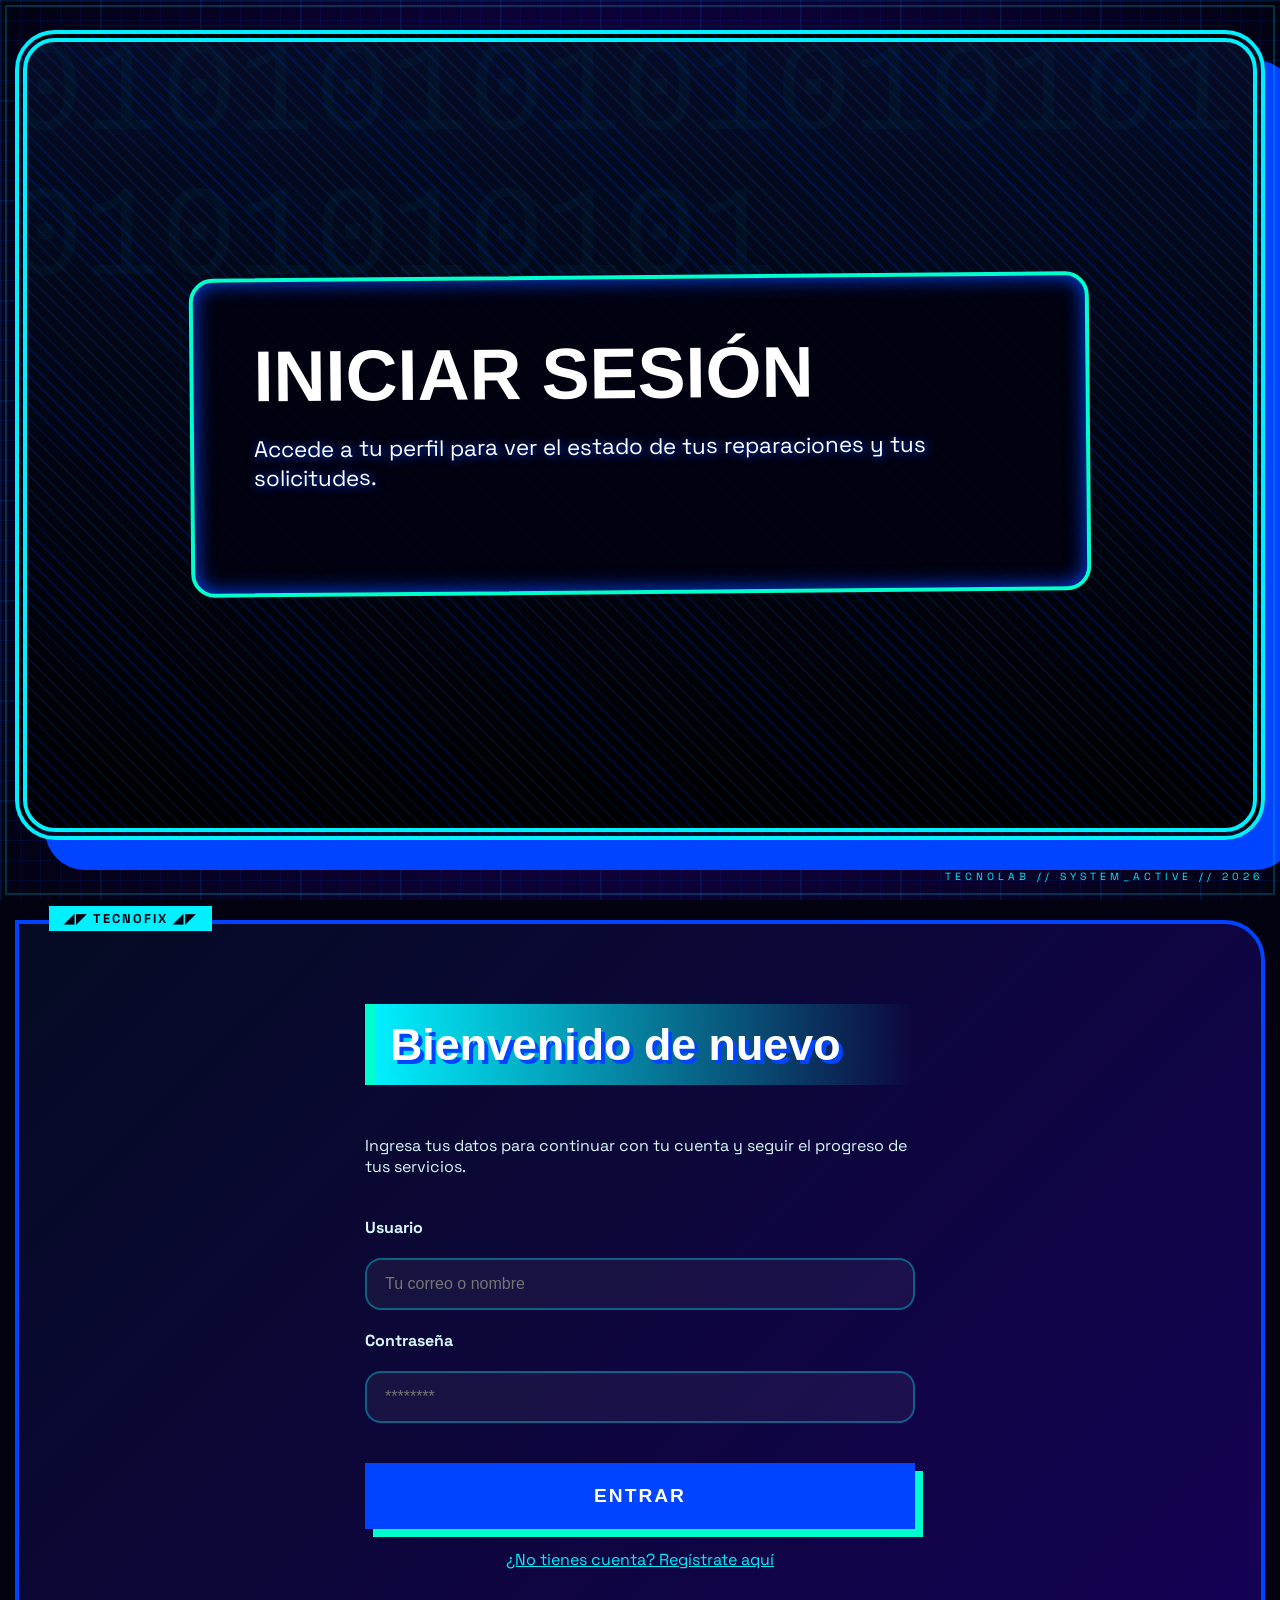
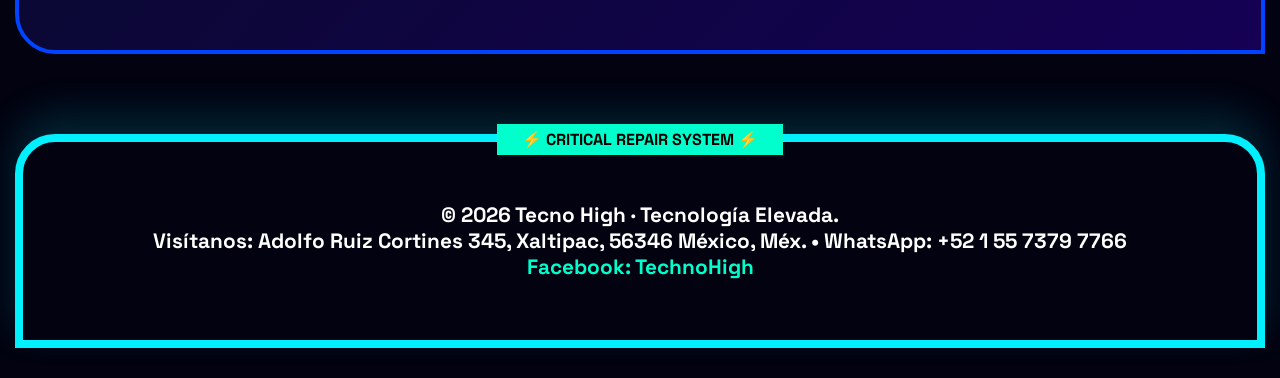
<file: Proyectocecy/index.html>
<!DOCTYPE html>
<html lang="es">
<head>
  <meta charset="UTF-8">
  <meta name="viewport" content="width=device-width, initial-scale=1.0">
  <title>Reparación de Celulares · Tecno High</title>
  <link rel="stylesheet" href="styles.css">
  <script>
    if (!localStorage.getItem('tecnoHighLoggedIn')) {
      window.location.replace('sesion.html');
    }
  </script>
</head>
<body>
  <header class="hero">
    <div class="hero-overlay"></div>
    <div class="hero-content">
      <h1>Tecno High</h1>
      <p>¿Dispositivos lentos o rotos? En Tecno High, somos expertos en reparación de celulares y computadoras. Reparamos pantallas, baterías, virus y más, con técnicos certificados y precios justos. ¡Dale una segunda vida a tu tecnología</p>
      <a href="servicios.html" class="hero-button">Ver Servicios</a>
      <a href="agendar.html" class="hero-button">Agendar Cita</a>
      <a href="inventario.html" class="hero-button">Ver Inventario</a>
      <button id="logout-button" class="hero-button" type="button">Cerrar Sesión</button>
    </div>
  </header>

  <main>
    <section id="quienes-somos" class="panel panel--intro">
      <div class="panel-grid">
        <div>
          <h2>¿Quiénes Somos?</h2>
          <p>Somos Tecno High, el taller de reparación de celulares. Fusionamos tecnología avanzada con diseño funcional para reparar, optimizar y revitalizar tu dispositivo.</p>
        </div>
        <div>
          <p class="highlight">Nuestro enfoque combina diagnóstico especializado, repuestos originales y servicio personalizado, con procesos transparentes y garantía extendida.</p>
        </div>
      </div>
    </section>

    <section id="por-que-elegirnos" class="panel panel--features">
      <h2>Por Qué Elegirnos</h2>
      <div class="feature-grid">
        <article>
          <h3>Atención personalizada</h3>
          <p>Te explicamos cada paso de la reparación y te ofrecemos opciones transparentes antes de comenzar.</p>
        </article>
        <article>
          <h3>Repuestos premium</h3>
          <p>Usamos componentes oficiales o equivalentes de alta calidad cuyo rendimiento no compromete tu experiencia.</p>
        </article>
        <article>
          <h3>Entrega rápida</h3>
          <p>Servicios express disponibles para emergencias, con seguimiento diario del estado de tu equipo.</p>
        </article>
        <article>
          <h3>Garantía extendida</h3>
          <p>Respaldo entre 30 y 90 días según el tipo de reparación, con revisiones sin costo adicional.</p>
        </article>
      </div>
    </section>

    <section id="modelos" class="panel panel--models">
      <h2>Modelos y Marcas Atendidas</h2>
      <div class="logos-grid">
        <span>Apple</span>
        <span>Samsung</span>
        <span>Xiaomi</span>
        <span>Huawei</span>
        <span>Motorola</span>
        <span>OPPO</span>
        <span>Lenovo</span>
      </div>
      <p class="note">Incluimos modelos recientes, antiguos y celulares de uso rudo. Si no ves tu marca, consúltanos y te confirmamos la compatibilidad.</p>
    </section>

    <section id="taller" class="panel panel--about">
      <div class="panel-grid reverse">
        <div>
          <h2>Taller de reparación</h2>
          <p>Nuestro equipo técnico trabaja con microsoldaduras, estaciones de calor, herramientas de precisión y software de diagnóstico especializado.</p>
          <ul>
            <li>Reparación de placas y componentes SMD</li>
            <li>Reemplazo de cámaras y conectores</li>
            <li>Servicios de recuperación de información y desbloqueo</li>
          </ul>
        </div>
        <div class="image-card">
          <img class="image-card__img" src="imagen2.jpg" alt="Laboratorio creativo">
          <div class="image-card__bg"></div>
        </div>
      </div>
    </section>

    <section id="proceso" class="panel panel--faq">
      <h2>Proceso de Reparación</h2>
      <div class="faq-item">
        <h3>1. Diagnóstico rápido</h3>
        <p>Evaluamos tu dispositivo con herramientas especializadas para detectar el problema real y ofrecerte la mejor solución.</p>
      </div>
      <div class="faq-item">
        <h3>2. Presupuesto transparente</h3>
        <p>Te explicamos cada costo antes de trabajar en tu equipo, sin sorpresas y con opciones adaptadas a tu necesidad.</p>
      </div>
      <div class="faq-item">
        <h3>3. Reparación profesional</h3>
        <p>Nuestro equipo usa repuestos certificados y técnicas precisas para devolver tu celular funcional y seguro.</p>
      </div>
      <div class="faq-item">
        <h3>4. Entrega con garantía</h3>
        <p>Entregamos tu equipo con pruebas de funcionamiento y una garantía que respalda la reparación realizada.</p>
      </div>
    </section>
  </main>

  <footer class="footer">
    <div>
      <p>© 2026 Tecno High · Tecnología Elevada.</p>
    </div>
    <div>
      <p>Visítanos: Adolfo Ruiz Cortines 345, Xaltipac, 56346 México, Méx. • WhatsApp: +52 1 55 7379 7766</p>
    </div>
    <div>
      <p><a href="https://www.facebook.com/TechnoHigh11" target="_blank" rel="noopener noreferrer">Facebook: TechnoHigh</a></p>
    </div>
  </footer>
  <script>
    if (!localStorage.getItem('tecnoHighLoggedIn')) {
      window.location.href = 'sesion.html';
    }
    const logoutButton = document.getElementById('logout-button');
    if (logoutButton) {
      logoutButton.addEventListener('click', () => {
        localStorage.removeItem('tecnoHighLoggedIn');
        window.location.replace('sesion.html');
      });
    }  </script>
</body>
</html>
</file>
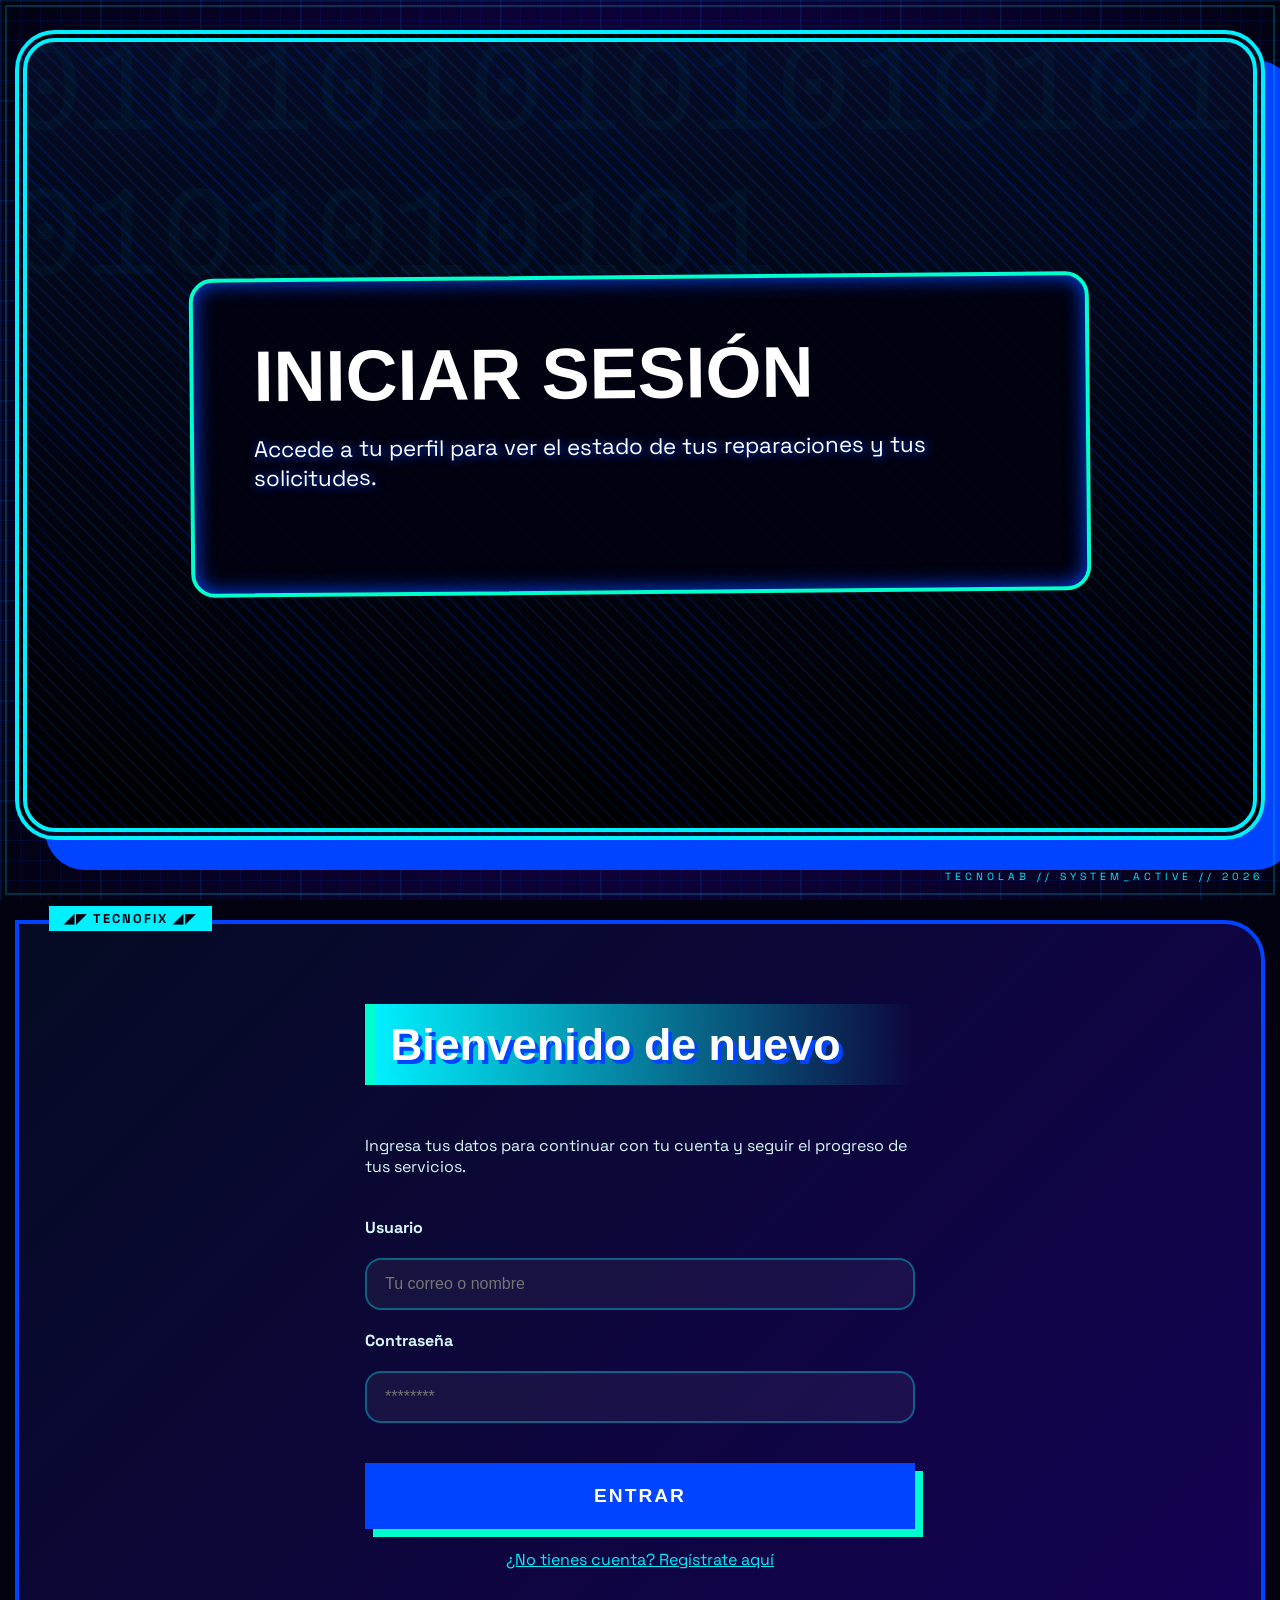
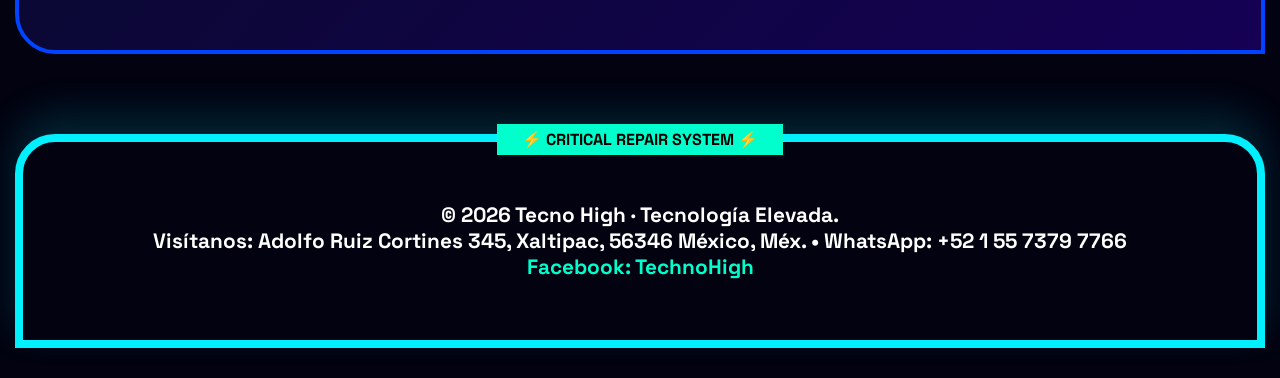
<file: Proyectocecy/agendar.html>
<!DOCTYPE html>
<html lang="es">
<head>
  <meta charset="UTF-8">
  <meta name="viewport" content="width=device-width, initial-scale=1.0">
  <title>Agendar Cita · Tecno High</title>
  <link rel="stylesheet" href="styles.css">
  <script>
    if (!localStorage.getItem('tecnoHighLoggedIn')) {
      window.location.replace('sesion.html');
    }
  </script>
</head>
<body>
  <header class="hero">
    <div class="hero-overlay"></div>
    <div class="hero-content">
      <h1>Agendar Cita</h1>
      <p>Reserva tu espacio en el taller para que atendamos tu equipo.</p>
      <a href="index.html" class="hero-button">Volver al Inicio</a>
    </div>
  </header>

  <main>
    <section class="panel panel--intro">
      <div class="panel-grid" style="grid-template-columns: 1fr; gap: 40px; max-width: 650px; margin: 0 auto;">
        <div>
          <h2>Solicita tu Cita</h2>
          <p>Completa el formulario para agendar tu visita al taller. Te confirmaremos la fecha y hora disponible.</p>
        </div>
        <div>
          <form action="procesar_cita.php" method="post" class="appointment-form" id="appointmentForm">
            <label for="nombre">Nombre completo</label>
            <input type="text" id="nombre" name="nombre" placeholder="Tu nombre" required>

            <label for="email">Correo electrónico</label>
            <input type="email" id="email" name="email" placeholder="correo@ejemplo.com" required>

            <label for="telefono">Teléfono de contacto</label>
            <input type="tel" id="telefono" name="telefono" placeholder="5512345678" required>

            <label for="dispositivo">Tipo de Dispositivo</label>
            <select id="dispositivo" name="dispositivo" required>
              <option value="" disabled selected>Selecciona tu equipo...</option>
              <option value="Smartphone Android">Smartphone Android</option>
              <option value="iPhone">iPhone</option>
              <option value="Tablet / iPad">Tablet / iPad</option>
              <option value="Laptop / Macbook">Laptop / Macbook</option>
              <option value="PC de Escritorio">PC de Escritorio</option>
            </select>

            <label for="servicio">Servicio Solicitado</label>
            <select id="servicio" name="servicio" required>
              <option value="" disabled selected>Selecciona el servicio...</option>
              <option value="Cambio de Pantalla / Cristal">Cambio de Pantalla / Cristal</option>
              <option value="Reemplazo de Batería">Reemplazo de Batería</option>
              <option value="Reparación de Puerto de Carga">Reparación de Puerto de Carga</option>
              <option value="Limpieza / Daño por Agua">Limpieza / Daño por Agua</option>
              <option value="Soporte de Software / Virus">Soporte de Software / Virus</option>
              <option value="Diagnóstico General">Diagnóstico General</option>
            </select>

            <label for="fecha">Fecha Tentativa</label>
            <input type="date" id="fecha" name="fecha" required>

            <label for="hora">Hora Sugerida</label>
            <input type="time" id="hora" name="hora" required>

            <label for="descripcion">Descripción del Problema</label>
            <textarea id="descripcion" name="descripcion" rows="4" placeholder="Cuéntanos qué le ocurre a tu dispositivo..." required></textarea>

            <button class="hero-button" type="submit" style="margin-top: 20px; width: 100%; border: none; cursor: pointer;">Enviar Solicitud</button>
          </form>
        </div>
      </div>
    </section>
  </main>
</body>
</html>
</file>
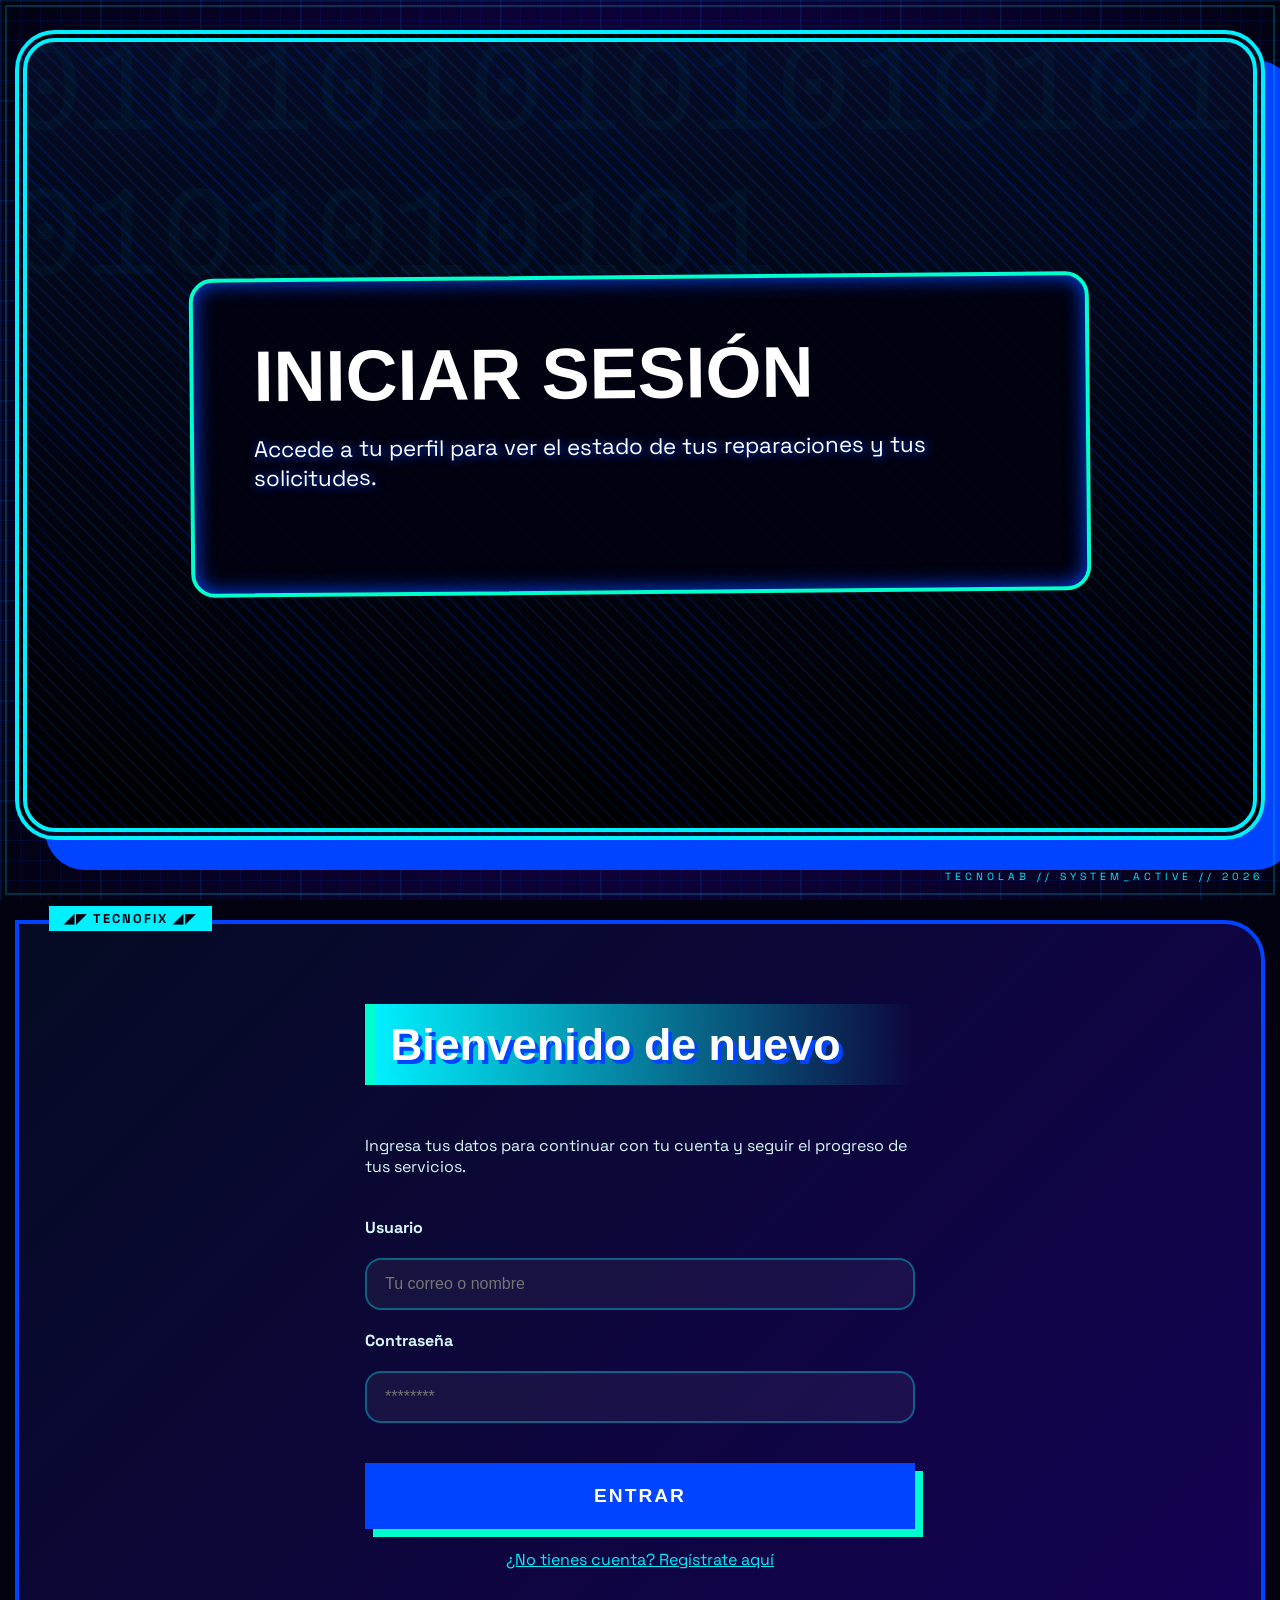
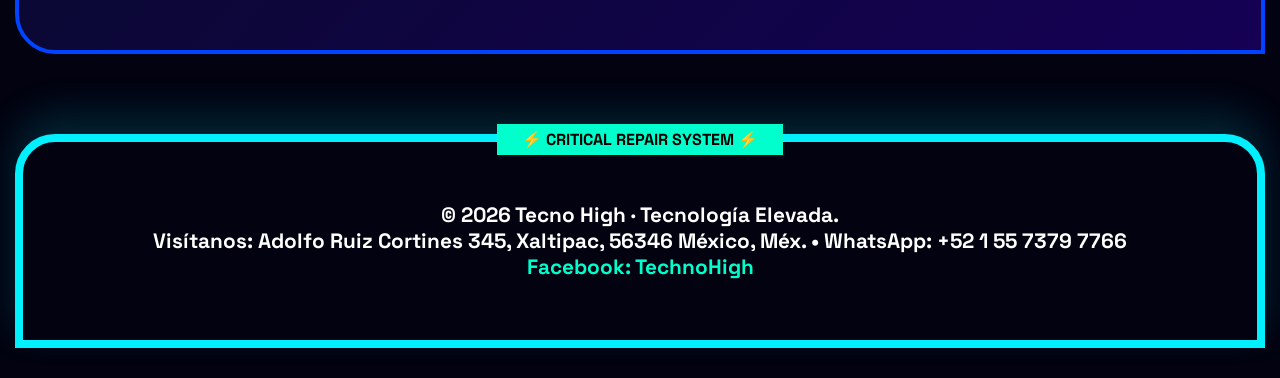
<file: Proyectocecy/inventario.html>
<!DOCTYPE html>
<html lang="es">
<head>
  <meta charset="UTF-8">
  <meta name="viewport" content="width=device-width, initial-scale=1.0">
  <title>Inventario · Tecno High</title>
  <link rel="stylesheet" href="styles.css">
  <script>
    // Mantiene la misma protección de sesión que ya usas en el taller
    if (!localStorage.getItem('tecnoHighLoggedIn')) {
      window.location.replace('sesion.html');
    }
  </script>
</head>
<body>
  <header class="hero">
    <div class="hero-overlay"></div>
    <div class="hero-content">
      <h1>Inventario de Almacén</h1>
      <p>Control y registro de piezas, refacciones y accesorios de Tecno High.</p>
      <a href="index.html" class="hero-button">Volver al Inicio</a>
    </div>
  </header>

  <main>
    <section class="panel panel--intro">
      <div class="panel-grid" style="grid-template-columns: 1fr; gap: 40px; max-width: 650px; margin: 0 auto;">
        <div>
          <h2>Registrar Nuevo Producto</h2>
          <p>Introduce los datos de la refacción o accesorio que va ingresando al taller para actualizar el stock.</p>
        </div>
        <div>
          <form action="procesar_inventario.php" method="post" class="appointment-form">
            <label for="nombre_producto">Nombre de la pieza / producto</label>
            <input type="text" id="nombre_producto" name="nombre_producto" placeholder="Ej: Pantalla iPhone 11" required>

            <label for="categoria">Categoría</label>
            <select id="categoria" name="categoria" required>
              <option value="" disabled selected>Selecciona una categoría...</option>
              <option value="Pantallas / Cristales">Pantallas / Cristales</option>
              <option value="Baterías">Baterías</option>
              <option value="Puertos de Carga">Puertos de Carga</option>
              <option value="Componentes Internos">Componentes Internos (Cámaras, Flexores)</option>
              <option value="Accesorios / Herramientas">Accesorios / Herramientas</option>
            </select>

            <label for="cantidad">Cantidad en Stock</label>
            <input type="number" id="cantidad" name="cantidad" min="1" placeholder="Ej: 5" required>

            <label for="precio">Precio Unitario ($)</label>
            <input type="number" id="precio" name="precio" step="0.01" min="0" placeholder="Ej: 850.00" required>

            <button class="hero-button" type="submit" style="margin-top: 20px; width: 100%; border: none; cursor: pointer;">Guardar en Almacén</button>
          </form>
        </div>
      </div>
    </section>
  </main>
</body>
</html>
</file>
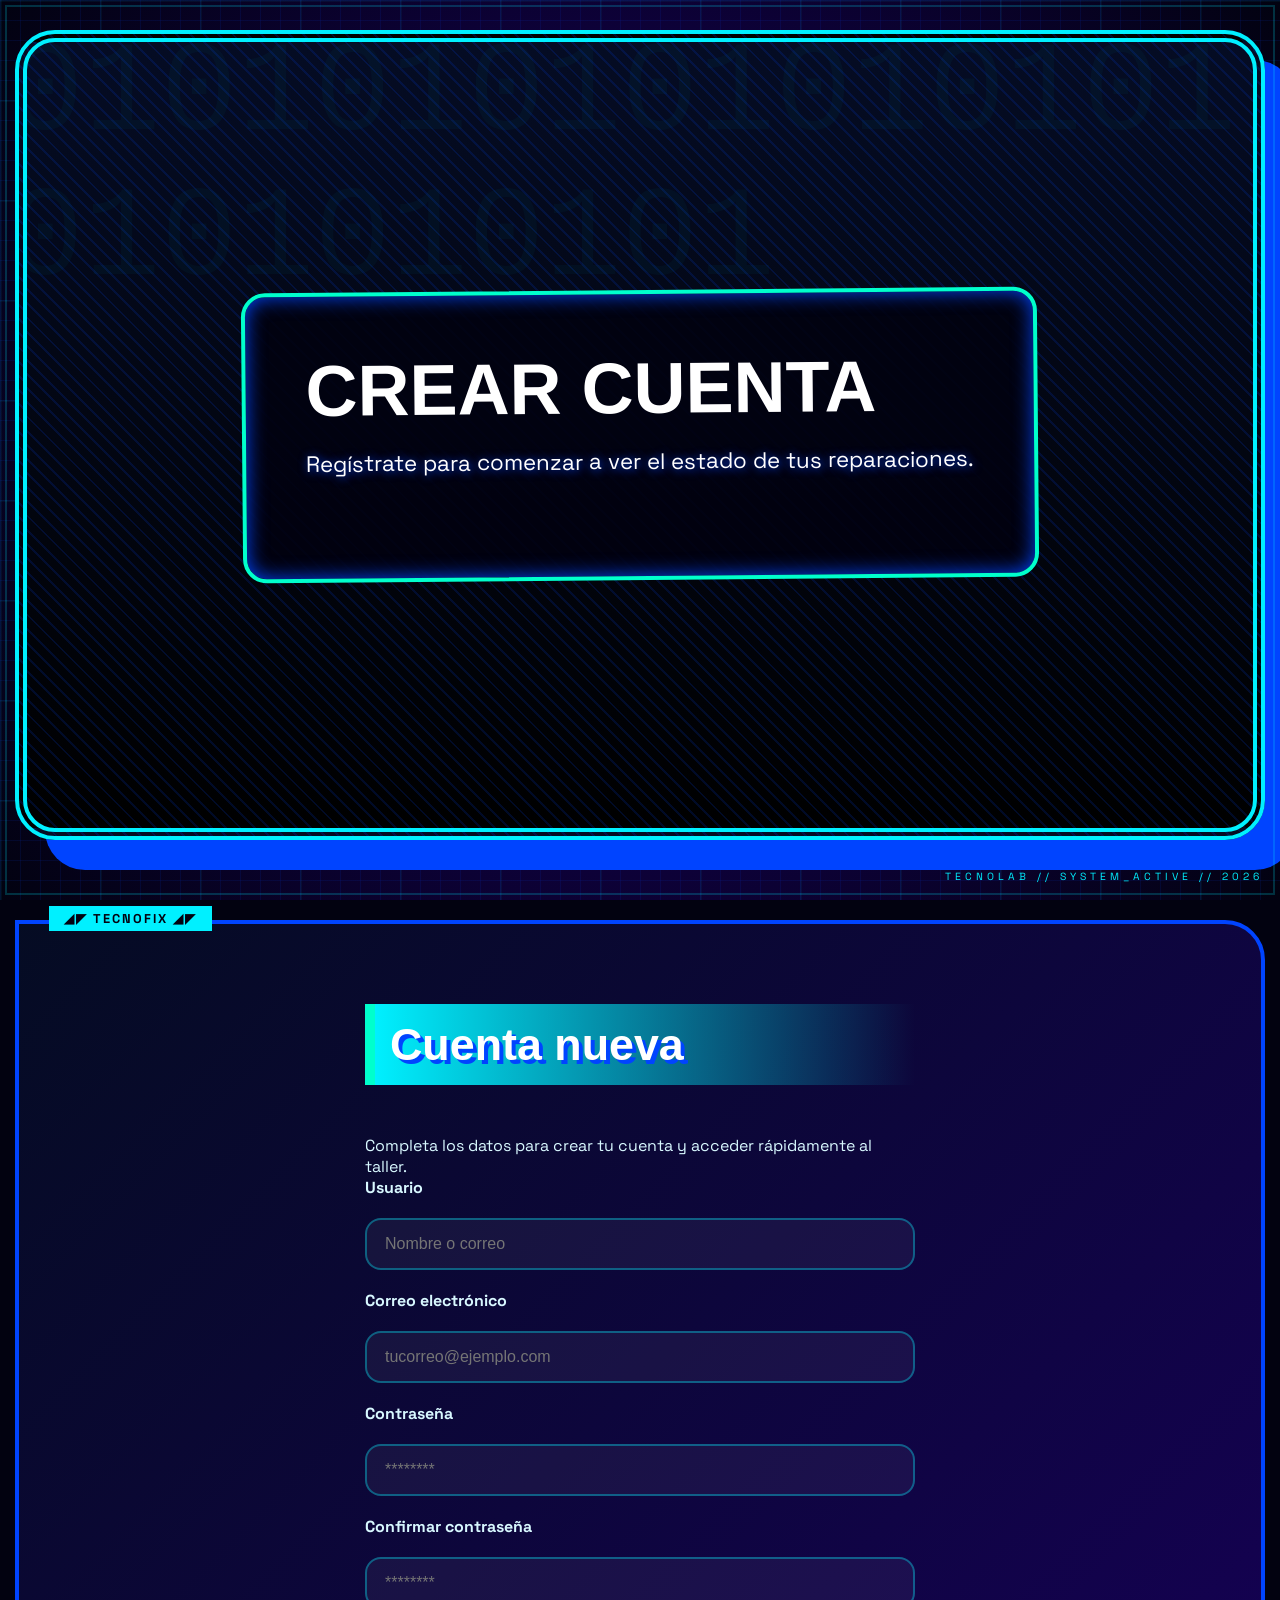
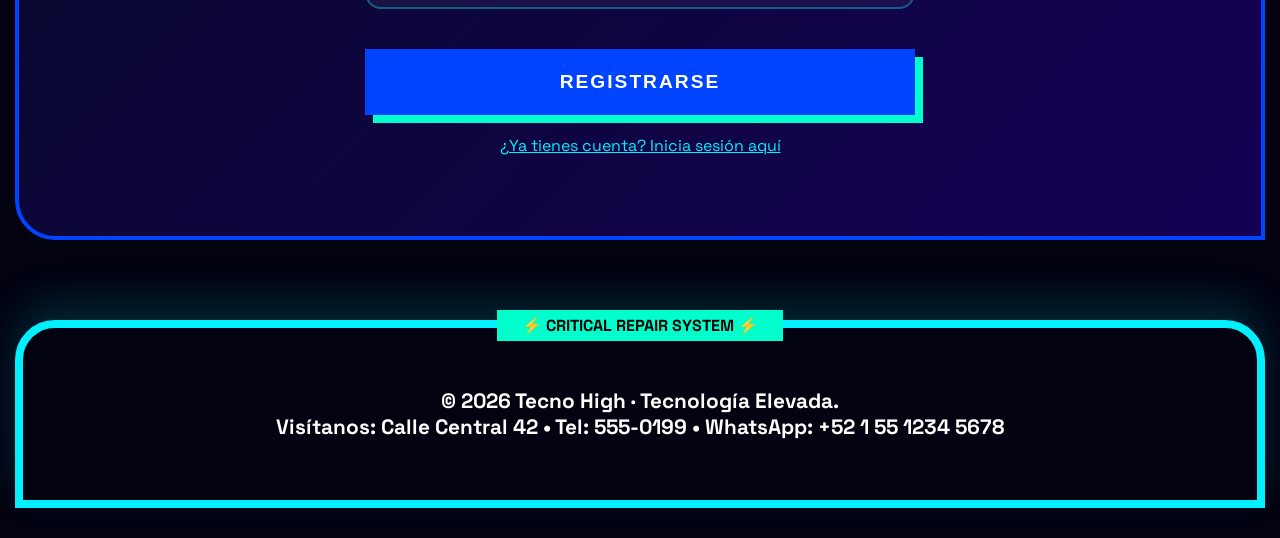
<file: Proyectocecy/registro.html>
<!DOCTYPE html>
<html lang="es">
<head>
  <meta charset="UTF-8">
  <meta name="viewport" content="width=device-width, initial-scale=1.0">
  <title>Crear Cuenta · Tecno High</title>
  <link rel="stylesheet" href="styles.css">
</head>
<body>
  <header class="hero">
    <div class="hero-overlay"></div>
    <div class="hero-content">
      <h1>Crear Cuenta</h1>
      <p>Regístrate para comenzar a ver el estado de tus reparaciones.</p>
    </div>
  </header>

  <main>
    <section class="panel panel--intro">
      <div style="max-width: 550px; margin: 0 auto;">
        <h2>Cuenta nueva</h2>
        <p>Completa los datos para crear tu cuenta y acceder rápidamente al taller.</p>

        <form action="procesar_registro.php" method="post" class="register-form">
          <label for="nuevo-usuario">Usuario</label>
          <input type="text" id="nuevo-usuario" name="usuario" placeholder="Nombre o correo" required>

          <label for="nuevo-email">Correo electrónico</label>
          <input type="email" id="nuevo-email" name="email" placeholder="tucorreo@ejemplo.com" required>

          <label for="nuevo-contrasena">Contraseña</label>
          <input type="password" id="nuevo-contrasena" name="contrasena" placeholder="********" required>

          <label for="confirmar-contrasena">Confirmar contraseña</label>
          <input type="password" id="confirmar-contrasena" name="confirmar-contrasena" placeholder="********" required>

          <button class="hero-button" type="submit" style="margin-top: 20px; width: 100%; border: none; cursor: pointer;">Registrarse</button>
        </form>
        <p style="margin-top: 20px; text-align: center;"><a href="sesion.html" style="color: var(--cyber-blue);">¿Ya tienes cuenta? Inicia sesión aquí</a></p>
      </div>
    </section>
  </main>

  <footer class="footer">
    <div>
      <p>© 2026 Tecno High · Tecnología Elevada.</p>
    </div>
    <div>
      <p>Visítanos: Calle Central 42 • Tel: 555-0199 • WhatsApp: +52 1 55 1234 5678</p>
    </div>
  </footer>
</body>
</html>
</file>
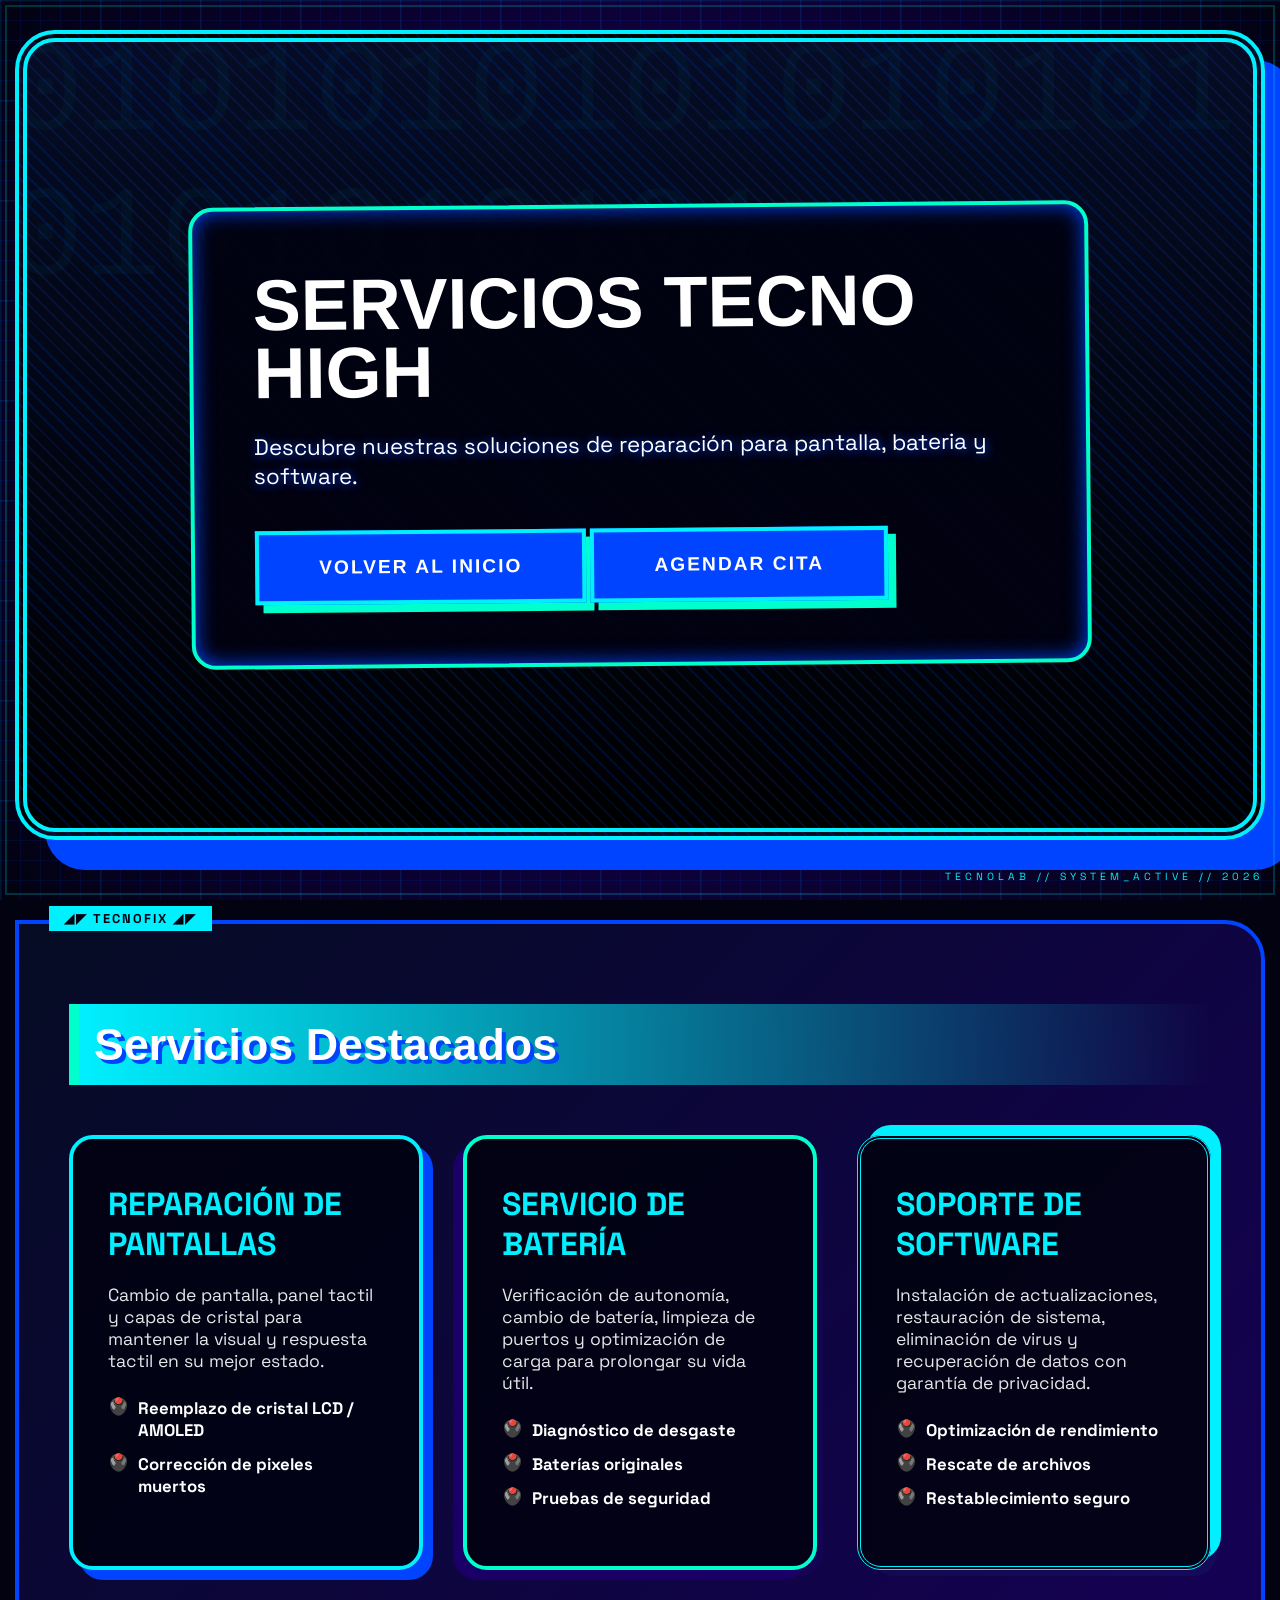
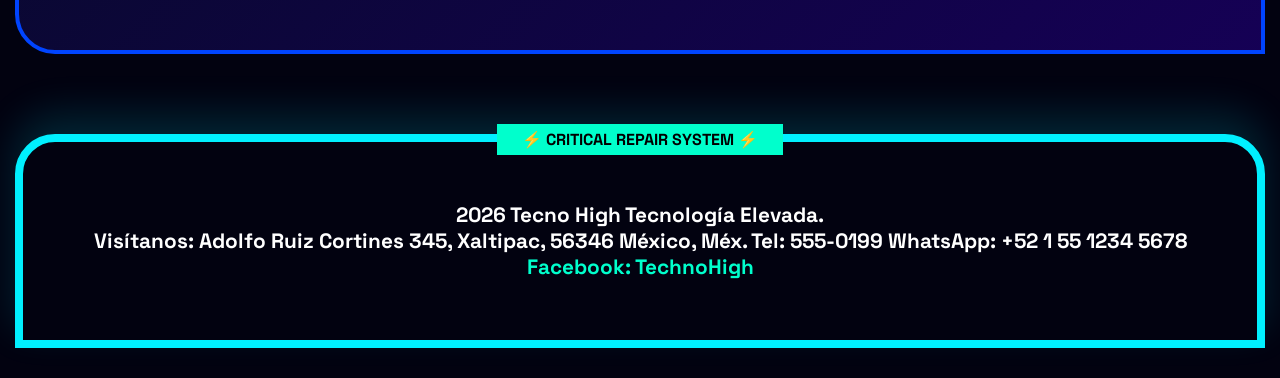
<file: Proyectocecy/servicios.html>
<!DOCTYPE html>
<html lang="es">
<head>
  <meta charset="UTF-8">
  <meta name="viewport" content="width=device-width, initial-scale=1.0">
  <title>Servicios  Tecno High</title>
  <link rel="stylesheet" href="styles.css">
</head>
<body>
  <header class="hero">
    <div class="hero-overlay"></div>
    <div class="hero-content">
      <h1>Servicios Tecno High</h1>
      <p>Descubre nuestras soluciones de reparación para pantalla, bateria y software.</p>
      <a href="index.html" class="hero-button">Volver al Inicio</a>
      <a href="agendar.html" class="hero-button">Agendar Cita</a>
    </div>
  </header>

  <main>
    <section id="servicios" class="panel panel--services">
      <h2>Servicios Destacados</h2>
      <div class="cards">
        <article class="card card--primary">
          <h3>Reparación de Pantallas</h3>
          <p>Cambio de pantalla, panel tactil y capas de cristal para mantener la visual y respuesta tactil en su mejor estado.</p>
          <ul>
            <li>Reemplazo de cristal LCD / AMOLED</li>
            <li>Corrección de pixeles muertos</li>
          </ul>
        </article>
        <article class="card card--secondary">
          <h3>Servicio de Batería</h3>
          <p>Verificación de autonomía, cambio de batería, limpieza de puertos y optimización de carga para prolongar su vida útil.</p>
          <ul>
            <li>Diagnóstico de desgaste</li>
            <li>Baterías originales</li>
            <li>Pruebas de seguridad </li>
          </ul>
        </article>
        <article class="card card--accent">
          <h3>Soporte de Software</h3>
          <p>Instalación de actualizaciones, restauración de sistema, eliminación de virus y recuperación de datos con garantía de privacidad.</p>
          <ul>
            <li>Optimización de rendimiento</li>
            <li>Rescate de archivos</li>
            <li>Restablecimiento seguro</li>
          </ul>
        </article>
      </div>
    </section>
  </main>

  <footer class="footer">
    <div>
      <p> 2026 Tecno High  Tecnología Elevada.</p>
    </div>
    <div>
      <p>Visítanos: Adolfo Ruiz Cortines 345, Xaltipac, 56346 México, Méx. Tel: 555-0199 WhatsApp: +52 1 55 1234 5678</p>
    </div>
    <div>
      <p><a href="https://www.facebook.com/TechnoHigh11" target="_blank" rel="noopener noreferrer">Facebook: TechnoHigh</a></p>
    </div>
  </footer>
</body>
</html>
</file>
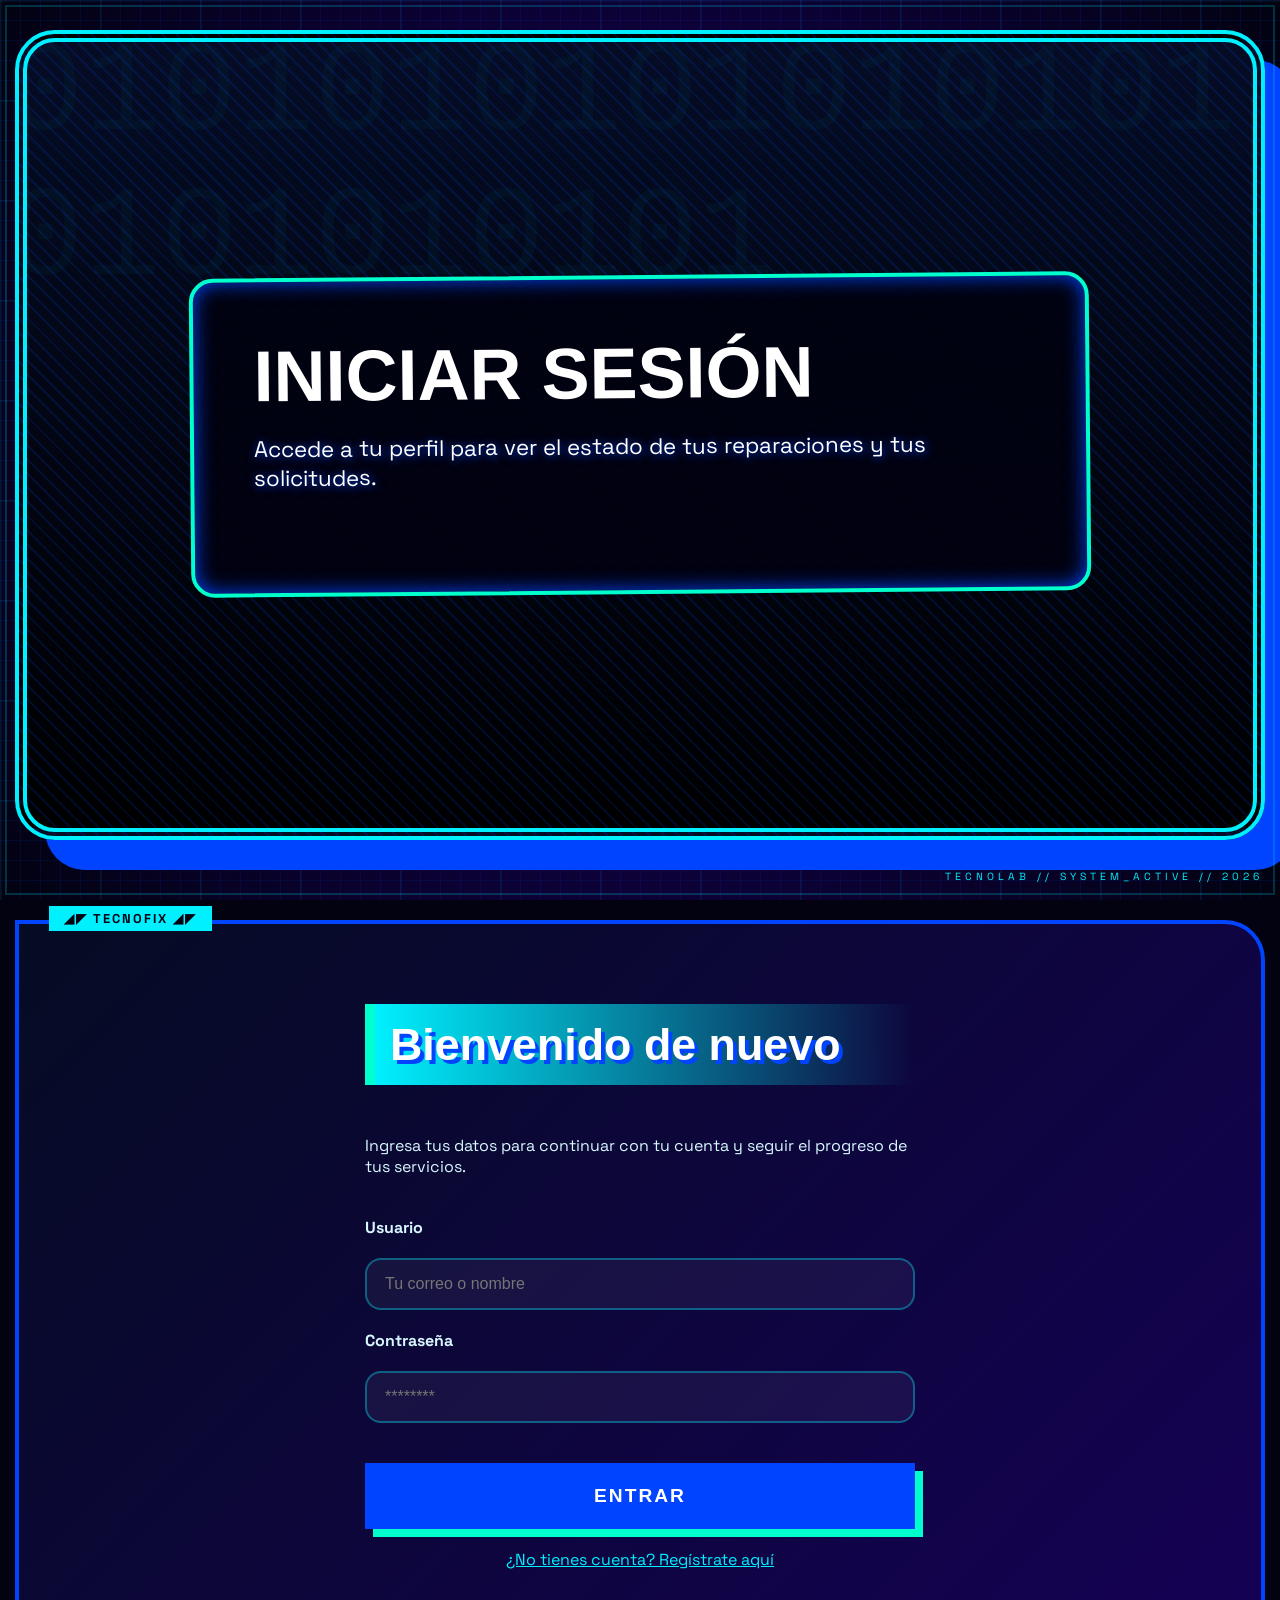
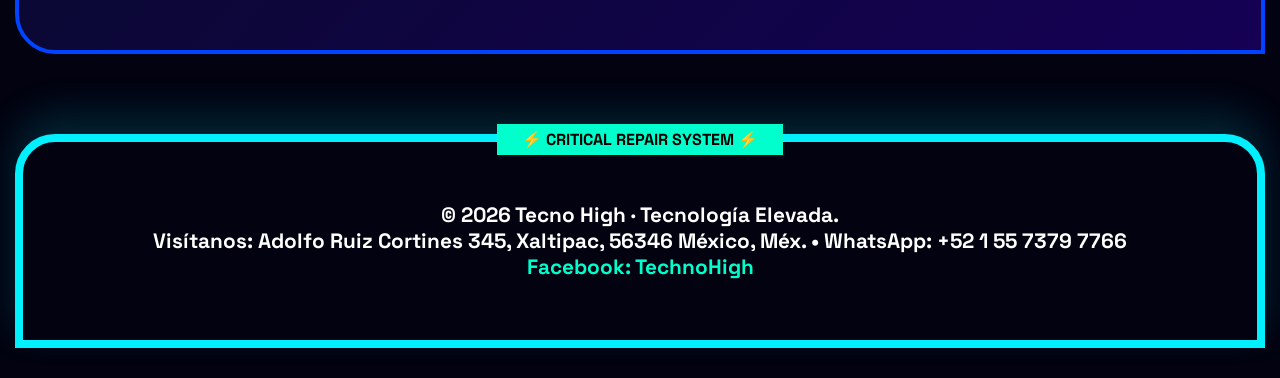
<file: Proyectocecy/sesion.html>
<!DOCTYPE html>
<html lang="es">
<head>
  <meta charset="UTF-8">
  <meta name="viewport" content="width=device-width, initial-scale=1.0">
  <title>Iniciar Sesión · Tecno High</title>
  <link rel="stylesheet" href="styles.css">
</head>
<body>
  <header class="hero">
    <div class="hero-overlay"></div>
    <div class="hero-content">
      <h1>Iniciar Sesión</h1>
      <p>Accede a tu perfil para ver el estado de tus reparaciones y tus solicitudes.</p>
    </div>
  </header>

  <main>
    <section class="panel panel--intro">
      <div class="panel-grid" style="grid-template-columns: 1fr; gap: 40px; max-width: 550px; margin: 0 auto;">
        <div>
          <h2>Bienvenido de nuevo</h2>
          <p>Ingresa tus datos para continuar con tu cuenta y seguir el progreso de tus servicios.</p>
        </div>
        <div>
          <form action="procesar_sesion.php" method="post" class="login-form">
            <label for="usuario">Usuario</label>
            <input type="text" id="usuario" name="usuario" placeholder="Tu correo o nombre" required>

            <label for="contrasena">Contraseña</label>
            <input type="password" id="contrasena" name="contrasena" placeholder="********" required>

            <button class="hero-button" type="submit" style="margin-top: 20px; width: 100%; border: none; cursor: pointer;">Entrar</button>
          </form>
          <p style="margin-top: 20px; text-align: center;"><a href="registro.html" style="color: var(--cyber-blue);">¿No tienes cuenta? Regístrate aquí</a></p>
        </div>
      </div>
    </section>
  </main>

  <footer class="footer">
    <div>
      <p>© 2026 Tecno High · Tecnología Elevada.</p>
    </div>
    <div>
      <p>Visítanos: Adolfo Ruiz Cortines 345, Xaltipac, 56346 México, Méx. • WhatsApp: +52 1 55 7379 7766</p>
    </div>
    <div>
      <p><a href="https://www.facebook.com/TechnoHigh11" target="_blank" rel="noopener noreferrer">Facebook: TechnoHigh</a></p>
    </div>
  </footer>
</body>
</html>
</file>
<file: Proyectocecy/styles.css>
/* ==========================================================================
   ESTILOS ULTRA-MAXIMALISTAS - PALETA CYBER-BLUE TOTAL
   ========================================================================== */

@import url('https://fonts.googleapis.com/css2?family=Syncopate:wght@700&family=Space+Grotesk:wght@400;700&family=Rubik+Glitch&display=swap');

:root {
  --blue-black: #020210;
  --deep-space: #050c24;
  --cyber-blue: #00f0ff;
  --neon-matrix: #0044ff;
  --laser-cyan: #00ffcc;
  --royal-glare: #1a0066;
  --text-phosphor: #d8f8ff;
  
  /* FONDO DE PANTALLA 1: Rejilla Cuántica y Líneas de Código Emuladas */
  --bg-maximalist: 
    linear-gradient(rgba(0, 240, 255, 0.05) 2px, transparent 2px),
    linear-gradient(90deg, rgba(0, 240, 255, 0.05) 2px, transparent 2px),
    linear-gradient(rgba(0, 68, 255, 0.1) 1px, transparent 1px),
    linear-gradient(90deg, rgba(0, 68, 255, 0.1) 1px, transparent 1px),
    radial-gradient(circle at 50% 50%, var(--royal-glare) 0%, var(--blue-black) 100%);
}

/* ==========================================================================
   RESET & ANIMACIONES
   ========================================================================== */
* {
  box-sizing: border-box;
  margin: 0;
  padding: 0;
}

@keyframes glitch {
  0% { text-shadow: 3px 3px 0px var(--neon-matrix), -3px -3px 0px var(--cyber-blue); }
  50% { text-shadow: -5px 2px 0px var(--neon-matrix), 4px -2px 0px var(--laser-cyan); }
  100% { text-shadow: 3px 3px 0px var(--neon-matrix), -3px -3px 0px var(--cyber-blue); }
}

@keyframes pulse-border {
  0%, 100% { border-color: var(--cyber-blue); box-shadow: 0 0 10px var(--neon-matrix); }
  50% { border-color: var(--laser-cyan); box-shadow: 0 0 30px var(--cyber-blue), inset 0 0 15px var(--neon-matrix); }
}

@keyframes float {
  0%, 100% { transform: translateY(0px) rotate(-1deg); }
  50% { transform: translateY(-10px) rotate(1deg); }
}

/* Base del Documento */
body {
  font-family: 'Space Grotesk', sans-serif;
  color: var(--text-phosphor);
  background-color: var(--blue-black);
  /* Aplicación del fondo de pantalla procedural */
  background-image: var(--bg-maximalist);
  background-size: 100px 100px, 100px 100px, 20px 20px, 20px 20px, 100% 100%;
  background-attachment: fixed;
  padding: 30px 15px;
  position: relative;
}

/* Marco decorativo general para toda la pantalla estilo interfaz de ciencia ficción */
body::before {
  content: "TECNOLAB // SYSTEM_ACTIVE // 2026";
  position: fixed;
  top: 5px; left: 5px; right: 5px; bottom: 5px;
  border: 2px solid rgba(0, 240, 255, 0.2);
  pointer-events: none;
  z-index: 9999;
  font-size: 0.65rem;
  color: var(--cyber-blue);
  padding: 10px;
  display: flex;
  align-items: flex-end;
  justify-content: flex-end;
  letter-spacing: 4px;
}

/* ==========================================================================
   HERO (Diseño masivo y disruptivo)
   ========================================================================== */
.hero {
  position: relative;
  min-height: 90vh;
  display: flex;
  align-items: center;
  justify-content: center;
  padding: 60px 20px;
  /* Fondo de pantalla interno del Hero */
  background: 
    repeating-linear-gradient(45deg, rgba(0, 68, 255, 0.15) 0px, rgba(0, 68, 255, 0.15) 2px, transparent 2px, transparent 10px),
    linear-gradient(180deg, var(--deep-space) 0%, #000 100%);
  border: 12px double var(--cyber-blue);
  box-shadow: 30px 30px 0px var(--neon-matrix);
  margin-bottom: 80px;
  border-radius: 40px;
  overflow: hidden;
}

/* Decoración abstracta extra dentro del Hero */
.hero::after {
  content: "01010101010101010101010101";
  position: absolute;
  font-family: monospace;
  font-size: 8rem;
  color: rgba(0, 240, 255, 0.03);
  top: -20px;
  left: -20px;
  word-break: break-all;
  pointer-events: none;
}

.hero-content {
  position: relative;
  z-index: 5;
  background: rgba(2, 2, 16, 0.9);
  padding: 60px;
  border-radius: 24px;
  border: 4px solid var(--laser-cyan);
  box-shadow: inset 0 0 20px var(--neon-matrix);
  max-width: 900px;
  transform: rotate(-0.5deg);
}

.hero h1 {
  font-family: 'Syncopate', sans-serif;
  font-size: 4.5rem;
  text-transform: uppercase;
  color: #fff;
  line-height: 0.95;
  margin-bottom: 25px;
  animation: glitch 3s infinite;
}

.hero p {
  font-size: 1.4rem;
  margin-bottom: 40px;
  color: #fff;
  text-shadow: 1px 1px 10px var(--neon-matrix);
}

.hero-button {
  display: inline-block;
  padding: 22px 60px;
  font-family: 'Syncopate', sans-serif;
  font-size: 1.2rem;
  color: #fff;
  background: var(--neon-matrix);
  text-decoration: none;
  text-transform: uppercase;
  border: 4px solid var(--cyber-blue);
  box-shadow: 8px 8px 0px var(--laser-cyan);
  font-weight: bold;
  letter-spacing: 2px;
  transition: all 0.2s steps(4);
}

.hero-button:hover {
  transform: translate(-5px, -5px);
  box-shadow: 15px 15px 0px var(--cyber-blue);
  background: var(--laser-cyan);
  color: var(--blue-black);
}

/* ==========================================================================
   ESTRUCTURAS DE CONTENEDORES (PANELES)
   ========================================================================== */
.panel {
  background: linear-gradient(135deg, rgba(5, 12, 36, 0.95) 0%, rgba(26, 0, 102, 0.8) 100%);
  margin: 80px 0;
  padding: 80px 50px;
  border-radius: 0px 40px 0px 40px; /* Esquinas asimétricas */
  border: 4px solid var(--neon-matrix);
  position: relative;
  animation: pulse-border 4s infinite alternate;
}

/* Adornos en las esquinas de los paneles */
.panel::before {
  content: "◢◤ TECNOFIX ◢◤";
  position: absolute;
  top: -18px;
  left: 30px;
  background: var(--cyber-blue);
  color: var(--blue-black);
  padding: 4px 15px;
  font-size: 0.8rem;
  font-weight: bold;
  letter-spacing: 2px;
}

.panel h2 {
  font-family: 'Syncopate', sans-serif;
  font-size: 2.8rem;
  color: #fff;
  margin-bottom: 50px;
  text-shadow: 4px 4px 0px var(--neon-matrix);
  background: linear-gradient(90deg, var(--cyber-blue), transparent);
  padding: 15px;
  border-left: 10px solid var(--laser-cyan);
}

/* Grid Quiénes Somos */
.panel-grid {
  display: grid;
  grid-template-columns: 1.1fr 0.9fr;
  gap: 50px;
}

.highlight {
  font-size: 1.4rem;
  line-height: 1.8;
  color: #fff;
  background: repeating-linear-gradient(0deg, rgba(0, 240, 255, 0.05), rgba(0, 240, 255, 0.05) 1px, transparent 1px, transparent 2px);
  padding: 35px;
  border: 3px dashed var(--cyber-blue);
  border-radius: 16px;
}

/* ==========================================================================
   TARJETAS DE SERVICIOS (Superposición de Marcos)
   ========================================================================== */
.cards {
  display: grid;
  grid-template-columns: repeat(auto-fit, minmax(300px, 1fr));
  gap: 40px;
}

.card {
  padding: 45px 35px;
  border-radius: 24px;
  color: #fff;
  position: relative;
  background: rgba(2, 2, 16, 0.9);
  transition: all 0.3s cubic-bezier(0.175, 0.885, 0.32, 1.275);
}

.card::after {
  content: "";
  position: absolute;
  top: 10px; left: 10px; right: -10px; bottom: -10px;
  border-radius: 24px;
  z-index: -1;
  transition: all 0.3s ease;
}

.card--primary { 
  border: 4px solid var(--cyber-blue); 
  box-shadow: 10px 10px 0px var(--neon-matrix);
}
.card--primary::after { background: var(--neon-matrix); }

.card--secondary { 
  border: 4px solid var(--laser-cyan); 
  box-shadow: -10px 10px 0px var(--royal-glare);
}
.card--secondary::after { background: var(--royal-glare); }

.card--accent { 
  border: 4px double var(--cyber-blue); 
  box-shadow: 10px -10px 0px var(--cyber-blue);
}
.card--accent::after { background: rgba(0, 240, 255, 0.2); }

.card:hover {
  transform: scale(1.05) translateY(-10px);
}

.card h3 {
  font-size: 2rem;
  margin-bottom: 20px;
  color: var(--cyber-blue);
  text-transform: uppercase;
}

.card p {
  font-size: 1.1rem;
  opacity: 0.9;
}

.card ul {
  list-style: none;
  margin-top: 25px;
}

.card li {
  margin-bottom: 12px;
  padding-left: 30px;
  position: relative;
  font-weight: bold;
  font-size: 1.05rem;
}

.card li::before {
  content: "🖲️";
  position: absolute;
  left: 0;
  top: -2px;
}

/* ==========================================================================
   MALLA DE CARACTERÍSTICAS
   ========================================================================== */
.feature-grid {
  display: grid;
  grid-template-columns: repeat(auto-fit, minmax(240px, 1fr));
  gap: 30px;
}

.feature-grid article {
  background: rgba(0, 68, 255, 0.15);
  padding: 35px 25px;
  border: 3px solid var(--neon-matrix);
  clip-path: polygon(0% 0%, 100% 0%, 100% 85%, 85% 100%, 0% 100%); /* Esquina recortada estilo Cyberpunk */
}

.feature-grid h3 {
  color: var(--laser-cyan);
  margin-bottom: 15px;
  font-size: 1.5rem;
}

/* ==========================================================================
   LOGOS COMO STICKERS URBANOS DE ALTO CONTRASTE
   ========================================================================== */
.logos-grid {
  display: flex;
  flex-wrap: wrap;
  gap: 25px;
  justify-content: center;
  padding: 30px 0;
}

.logos-grid span {
  font-family: 'Syncopate', sans-serif;
  font-size: 1.5rem;
  padding: 20px 40px;
  background: #000;
  border: 4px solid #fff;
  color: #fff;
  font-weight: 900;
  box-shadow: 8px 8px 0px var(--cyber-blue);
  transition: 0.1s;
  cursor: pointer;
}

.logos-grid span:nth-child(1) { transform: rotate(-4deg); background: var(--neon-matrix); }
.logos-grid span:nth-child(2) { transform: rotate(5deg); border-color: var(--laser-cyan); }
.logos-grid span:nth-child(3) { transform: rotate(-2deg); background: #fff; color: #000; }
.logos-grid span:nth-child(4) { transform: rotate(7deg); box-shadow: -8px 8px 0px var(--laser-cyan); }
.logos-grid span:nth-child(5) { transform: rotate(-6deg); border-style: dotted; }
.logos-grid span:nth-child(6) { transform: rotate(3deg); background: var(--royal-glare); }

.logos-grid span:hover {
  transform: scale(1.2) rotate(0deg);
  box-shadow: 0px 0px 30px var(--cyber-blue);
  z-index: 10;
}

.note {
  text-align: center;
  color: var(--laser-cyan);
  background: rgba(0, 255, 204, 0.1);
  padding: 15px;
  border: 2px solid var(--laser-cyan);
  font-weight: bold;
  letter-spacing: 1px;
}

/* ==========================================================================
   SECCIÓN TALLER (Arte Digital Abstracto)
   ========================================================================== */
.image-card {
  position: relative;
  height: 350px;
  background: 
    radial-gradient(var(--cyber-blue) 15%, transparent 16%) 0 0,
    radial-gradient(var(--cyber-blue) 15%, transparent 16%) 8px 8px,
    linear-gradient(rgba(0,0,0,0.5), rgba(0,0,0,0.5)),
    repeating-linear-gradient(90deg, var(--neon-matrix) 0px, var(--neon-matrix) 4px, transparent 4px, transparent 40px);
  background-size: 16px 16px, 16px 16px, 100% 100%, 100% 100%;
  border: 6px double #fff;
  overflow: hidden;
  display: flex;
  align-items: center;
  justify-content: center;
  animation: float 6s infinite ease-in-out;
}

.image-card__img {
  position: absolute;
  inset: 0;
  width: 100%;
  height: 100%;
  object-fit: cover;
  z-index: 1;
  opacity: 0.95;
}

.image-card .label {
  position: relative;
  z-index: 2;
  font-family: 'Syncopate', sans-serif;
  font-size: 1.8rem;
  background: var(--cyber-blue);
  color: #000;
  padding: 20px;
  border: 4px solid #fff;
  box-shadow: 12px 12px 0px #000;
  text-align: center;
}

/* ==========================================================================
   ACORDEÓN DE PREGUNTAS (FAQ)
   ========================================================================== */
.faq-item {
  background: #000;
  border-left: 10px solid var(--cyber-blue);
  border-top: 2px solid var(--neon-matrix);
  border-right: 2px solid var(--neon-matrix);
  border-bottom: 2px solid var(--neon-matrix);
  padding: 30px;
  margin-bottom: 25px;
  box-shadow: 10px 10px 0px rgba(0, 68, 255, 0.3);
}

.faq-item h3 {
  color: #fff;
  font-size: 1.6rem;
  margin-bottom: 15px;
  letter-spacing: -0.5px;
}

/* ==========================================================================
   FOOTER MAXIMALISTA EXTREMO
   ========================================================================== */
.footer {
  background: var(--blue-black);
  border: 8px solid var(--cyber-blue);
  padding: 60px 20px;
  text-align: center;
  position: relative;
  box-shadow: 0px -20px 40px rgba(0, 240, 255, 0.15);
  border-radius: 40px 40px 0 0;
}

.footer::before {
  content: "⚡ CRITICAL REPAIR SYSTEM ⚡";
  position: absolute;
  top: -18px;
  left: 50%;
  transform: translateX(-50%);
  background: var(--laser-cyan);
  color: #000;
  padding: 5px 25px;
  font-weight: 900;
  font-size: 1rem;
}

.login-form,
.register-form {
  display: grid;
  gap: 20px;
}

.login-form label,
.register-form label {
  color: var(--text-phosphor);
  font-weight: 700;
}

.login-form input,
.register-form input {
  width: 100%;
  padding: 15px 18px;
  border: 2px solid rgba(0, 240, 255, 0.35);
  background: rgba(255, 255, 255, 0.05);
  color: #fff;
  border-radius: 16px;
  font-size: 1rem;
  outline: none;
}

.login-form input:focus,
.register-form input:focus {
  border-color: var(--laser-cyan);
  box-shadow: 0 0 15px rgba(0, 255, 204, 0.25);
}

.appointment-form select,
.appointment-form textarea {
  width: 100%;
  padding: 15px 18px;
  border: 2px solid rgba(0, 240, 255, 0.35);
  background: rgba(255, 255, 255, 0.05);
  color: #fff;
  border-radius: 16px;
  font-size: 1rem;
  outline: none;
  font-family: 'Space Grotesk', sans-serif;
}

.appointment-form select:focus,
.appointment-form textarea:focus {
  border-color: var(--laser-cyan);
  box-shadow: 0 0 15px rgba(0, 255, 204, 0.25);
}

.appointment-form select option {
  background: var(--blue-black);
  color: #fff;
}

.appointment-form textarea {
  resize: vertical;
  font-family: 'Space Grotesk', sans-serif;
}

.login-form .hero-button,
.register-form .hero-button {
  width: 100%;
  text-align: center;
}

.login-form a,
.register-form a {
  color: var(--laser-cyan);
}

.footer a {
  color: var(--laser-cyan);
  text-decoration: none;
  transition: color 0.3s ease;
}

.footer a:hover {
  color: var(--cyber-blue);
  text-shadow: 0 0 10px var(--laser-cyan);
}


.footer p {
  font-size: 1.3rem;
  color: #fff;
  font-weight: bold;
}

/* Ajustes de Pantalla */
@media (max-width: 900px) {
  .panel-grid { grid-template-columns: 1fr; }
  .hero h1 { font-size: 2.8rem; }
  .panel h2 { font-size: 2rem; }
  body { padding: 10px; }
}
</file>
